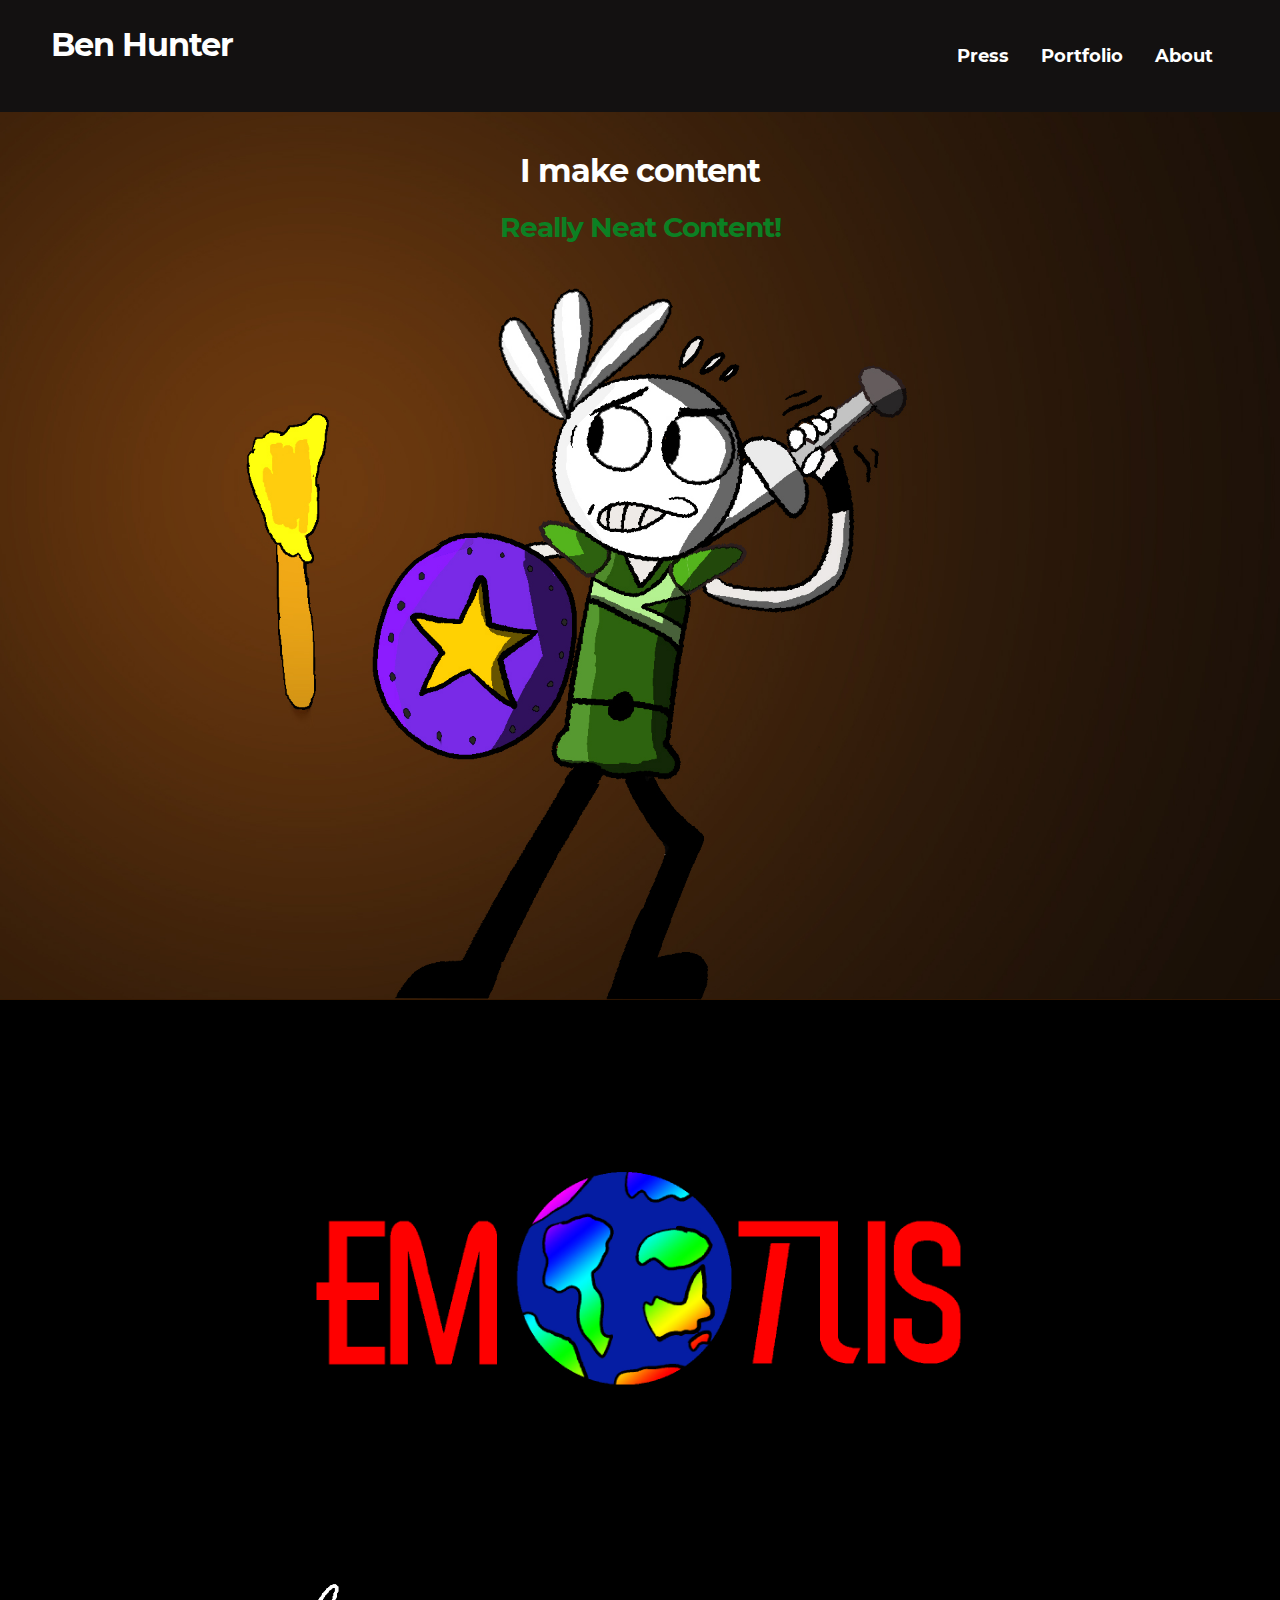
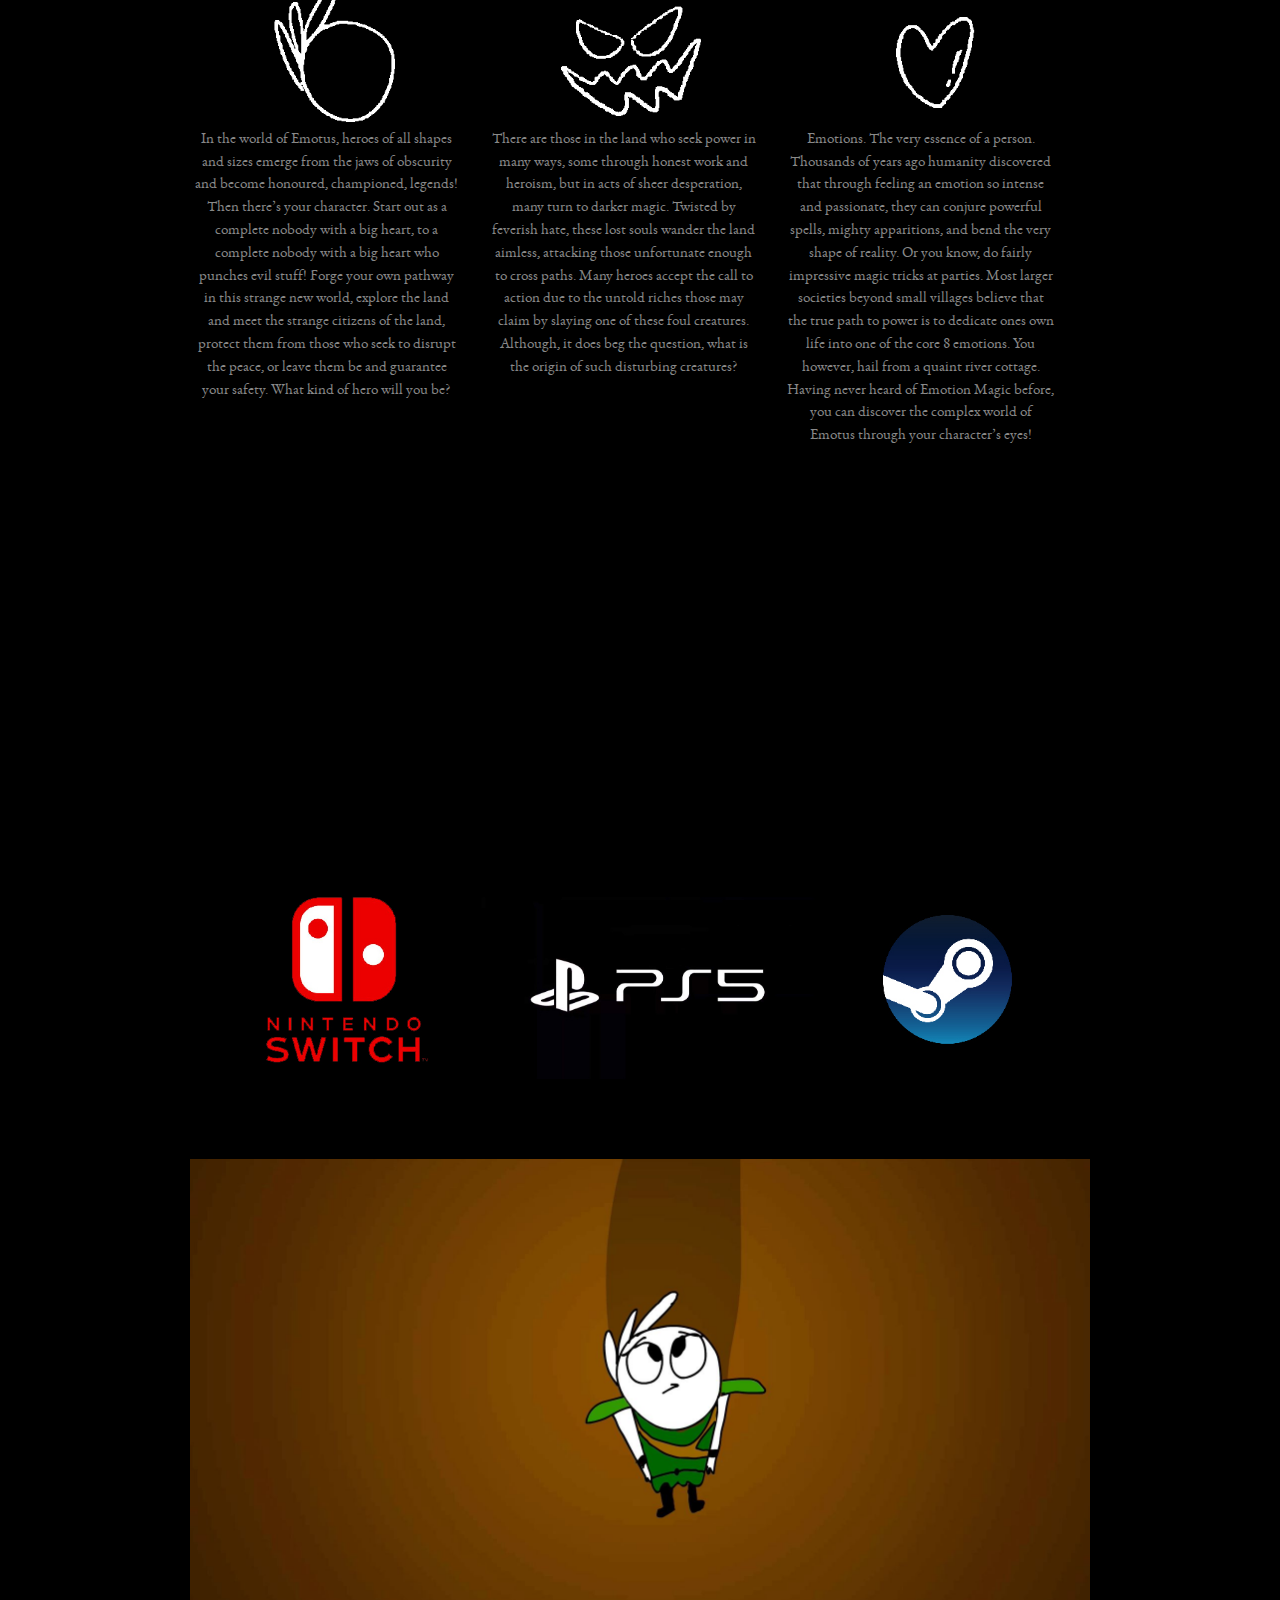
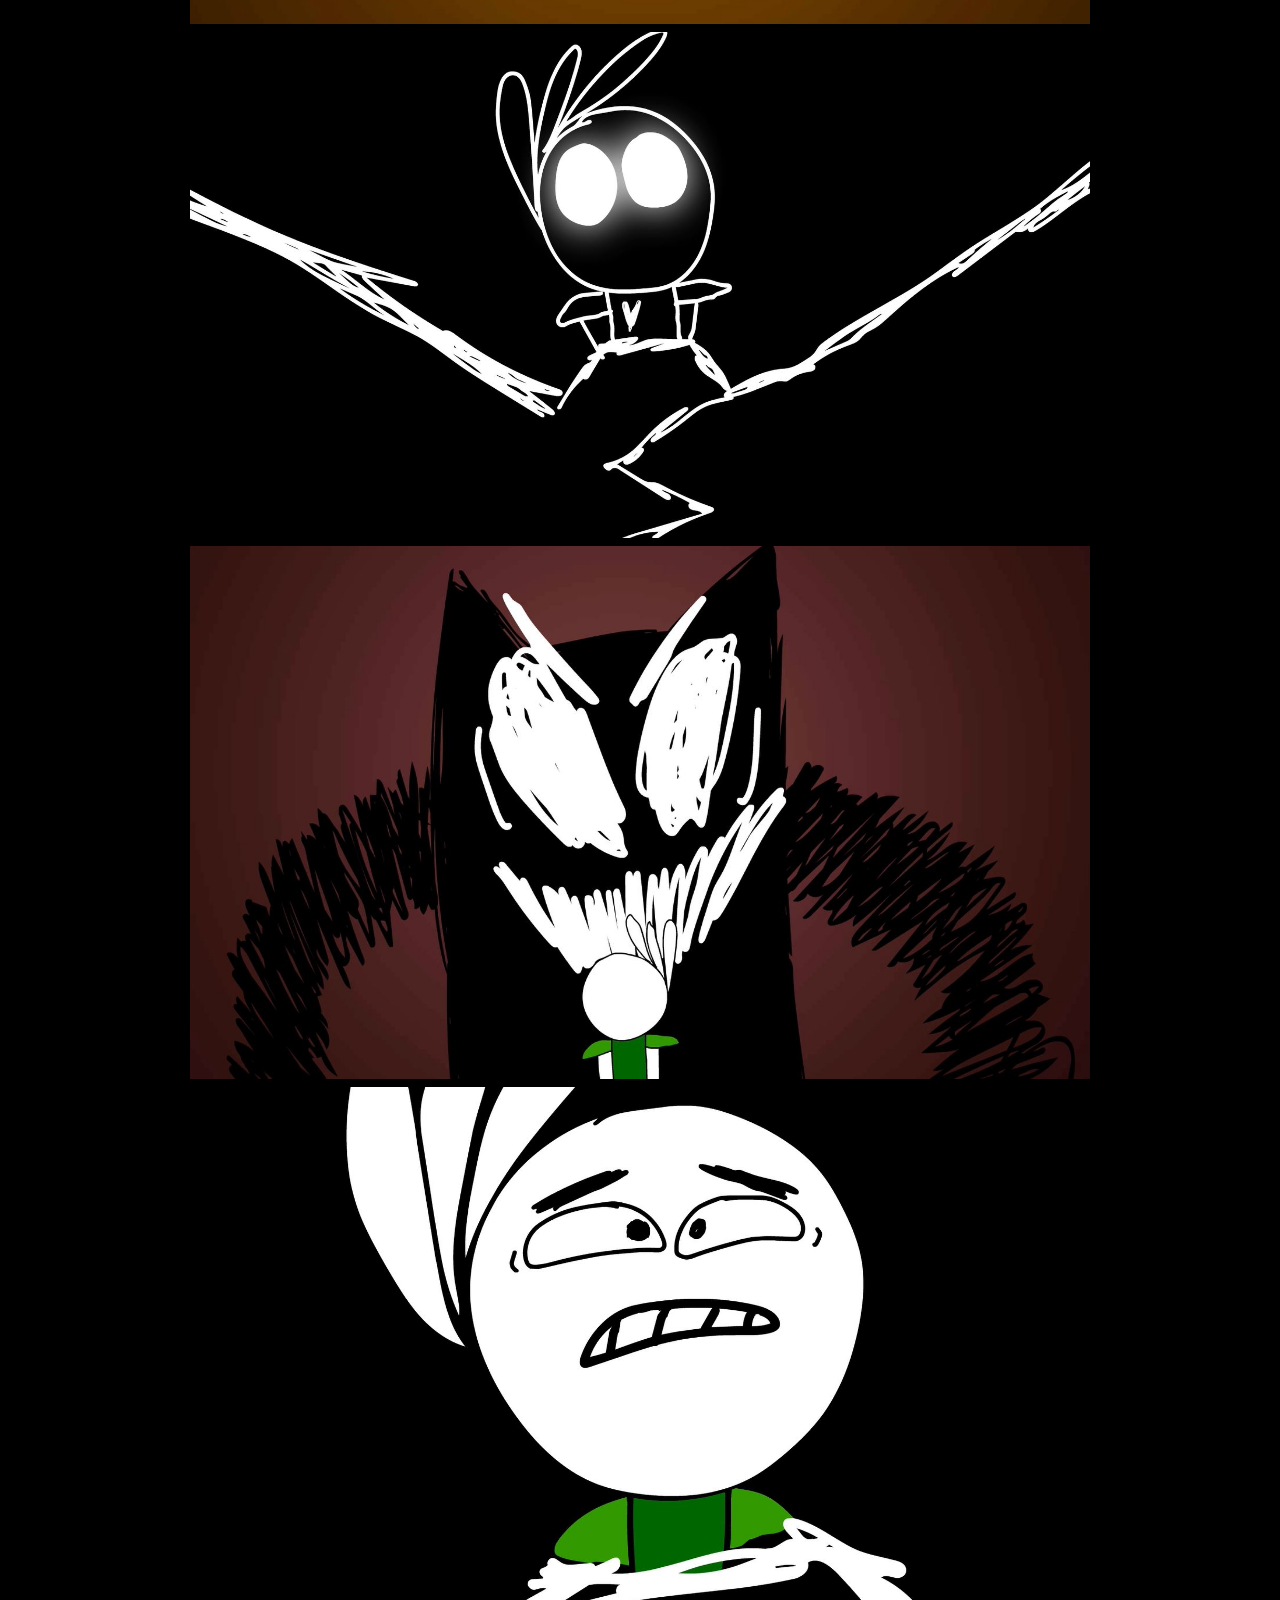
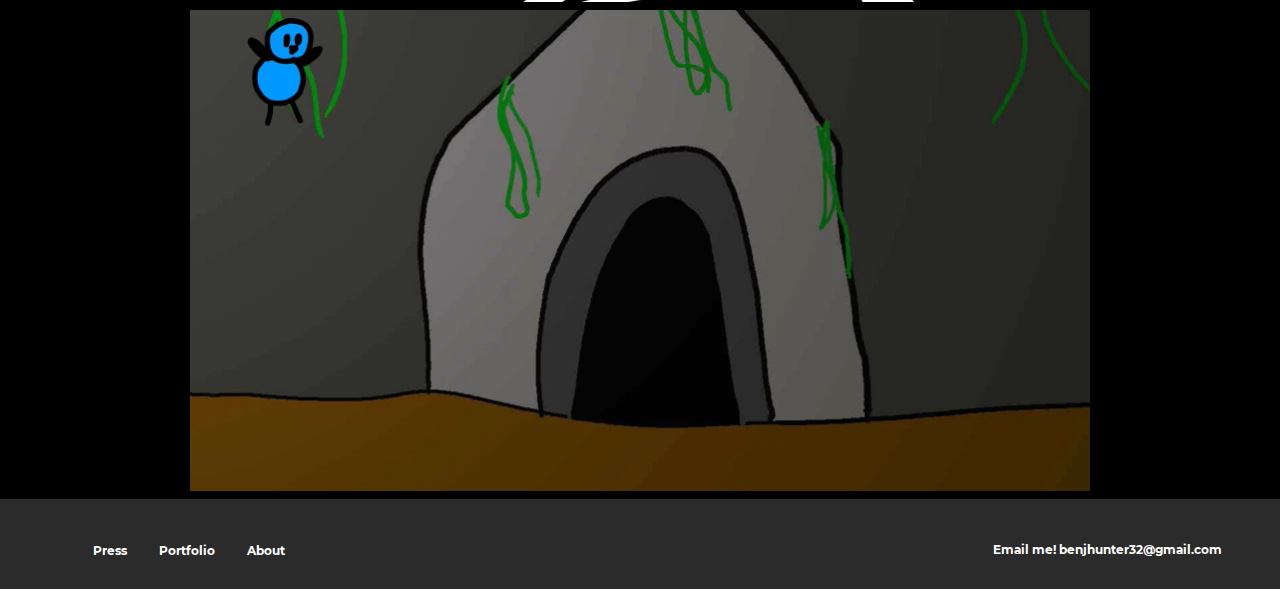
<file: index.html>
<!DOCTYPE html>
<html lang="en">
	<head>
		<!-- This is where the you add the name of your page - it appears in the browser tab -->
		<title>Ben Hunter</title>
	<!-- CSS -–––––––––––––––––––––––––––––––––––––––––––––––––– -->
		<!-- This is where you link your CSS -->
		<link rel="stylesheet" type="text/css" href="css/styles.css" />
	<!-- FONT –––––––––––––––––––––––––––––––––––––––––––––––––– -->

	</head>

	<body>

		<div class="contentWrapper"> 
			<div class="contentInside"> 

				<header class="header">
					<div class="logo"> 
						<h1>Ben Hunter</h1>
					</div>
					<div class="mainNav"> 
						<ul class="navList">
							<li><a href="index.html">Press</a></li>
							<li><a href="Portfolio.html">Portfolio</a></li>  
							<li><a href="Press.html">About</a></li>  
						</ul>
					</div> 
				</header>

			  <div class="content">
				  <div class="contentInternal">
				<div class="contentTextWrap"> 
							<div class="contentText"> 
								
								<h1>I make content</h1>
							
								<h2>Really Neat Content!</h2>
					</div>
					</div>
				  <div class="imagebreak">
				  </div>
				<div class="gamelogo">
					<img src="images/Emotus true no logo.jpg" alt="Logo">
					</div>
					  
				  </div>
				   <div class="desc_text_left">
					   <img src="images/Chico_Icon.jpg" alt="the hero" class="center">
						  <p id="text_left">In the world of Emotus, heroes of all shapes and sizes emerge from the jaws of obscurity and become honoured, championed, legends! Then there’s your character. Start out as a complete nobody with a big heart, to a complete nobody with a big heart who punches evil stuff! Forge your own pathway in this strange new world, explore the land and meet the strange citizens of the land, protect them from those who seek to disrupt the peace, or leave them be and guarantee your safety. What kind of hero will you be?</p>
						  </div>
						  <div class="desc_text_center">
							  <img src="images/Monster_Icon.jpg" alt="grrmonster" class="center">
						   <p id="text_middle">There are those in the land who seek power in many ways, some through honest work and heroism, but in acts of sheer desperation, many turn to darker magic. Twisted by feverish hate, these lost souls wander the land aimless, attacking those unfortunate enough to cross paths. Many heroes accept the call to action due to the untold riches those may claim by slaying one of these foul creatures. Although, it does beg the question, what is the origin of such disturbing creatures? </p> 
						  </div>
						  <div class="desc_text_right">
							  <img src="images/Heart_Icon.jpg" alt="heart" class="center">
						   <p id="text_right">Emotions. The very essence of a person. Thousands of years ago humanity discovered that through feeling an emotion so intense and passionate, they can conjure powerful spells, mighty apparitions, and bend the very shape of reality. Or you know, do fairly impressive magic tricks at parties. Most larger societies beyond small villages believe that the true path to power is to dedicate ones own life into one of the core 8 emotions. You however, hail from a quaint river cottage. Having never heard of Emotion Magic before, you can discover the complex world of Emotus through your character’s eyes!</p>
						  </div>
				  <div class="videoembed">
				  <center><iframe width="700" height="350" src="https://www.youtube.com/embed/PVdwL9A9iq0" frameborder="0" allow="accelerometer; autoplay; encrypted-media; gyroscope; picture-in-picture" allowfullscreen></iframe></center>
				
				  </div>
				  <div class="Consoles">
				  <img src="images/Emotus_platforms.jpg" alt="platforms">
					  
					  <div class="screenshots">
					  <img src="images/Anim_1.jpg" alt="Look up bro">
					<img src="images/Anim_2.jpg" alt="Avatar State ripoff amirite?">
						  <img src="images/Anim_3.jpg" alt="big spooker">
						  <img src="images/Anim_4.jpg" alt="POV: You're the last pringle in the can">
						   <img src="images/Anim_5.jpg" alt="bluebird">
					  </div>
				  </div>
					   
					  
						   
				</div>
					

			</div> 
		</div> 

		<footer class="footer">
			<div class="footerNav">
				<ul class="navList">
					<li><a href="Home.html">Press</a></li>
					<li><a href="Portfolio.html">Portfolio</a></li>  
					<li><a href="Press.html">About</a></li>
				</ul>
			</div>
			<div class="copyright">
				<p>Email me! benjhunter32@gmail.com</p>
			</div>
		</footer> <!-- end footer div -->

	</body>
</html>
</file>
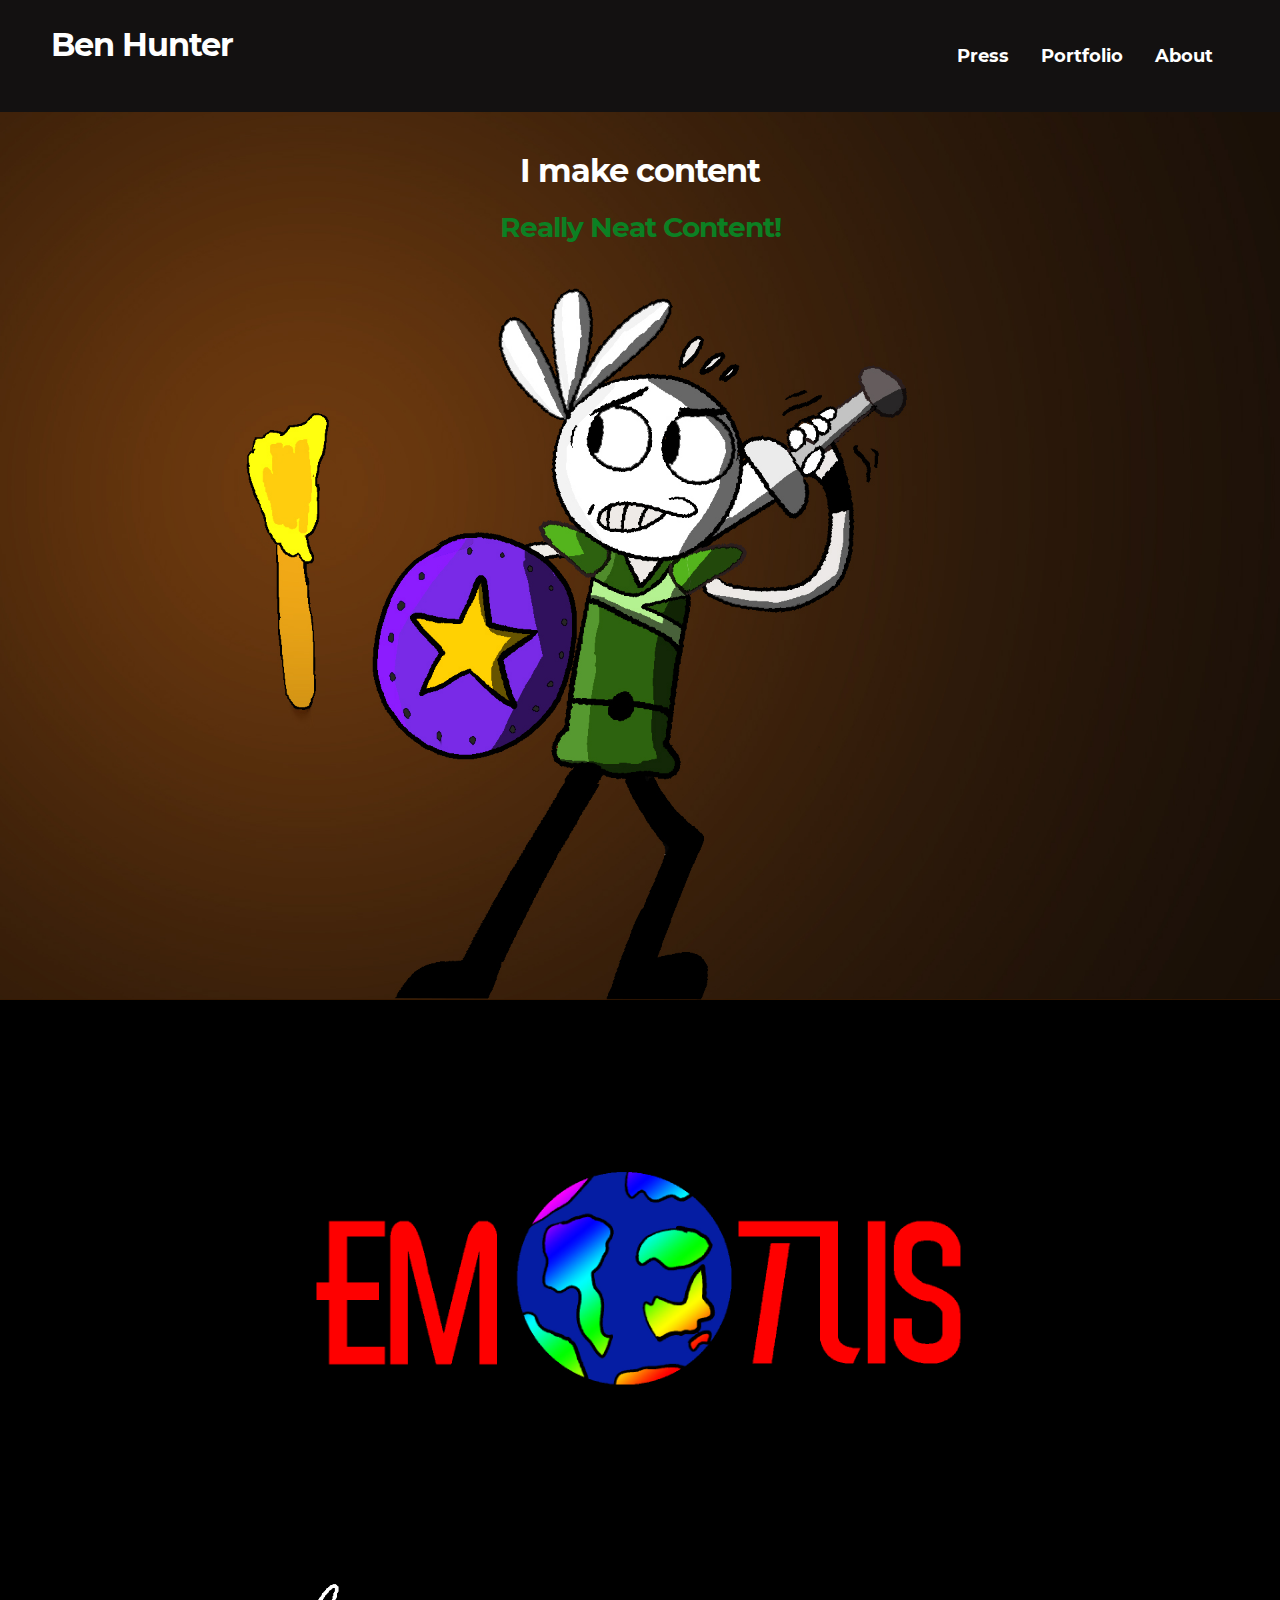
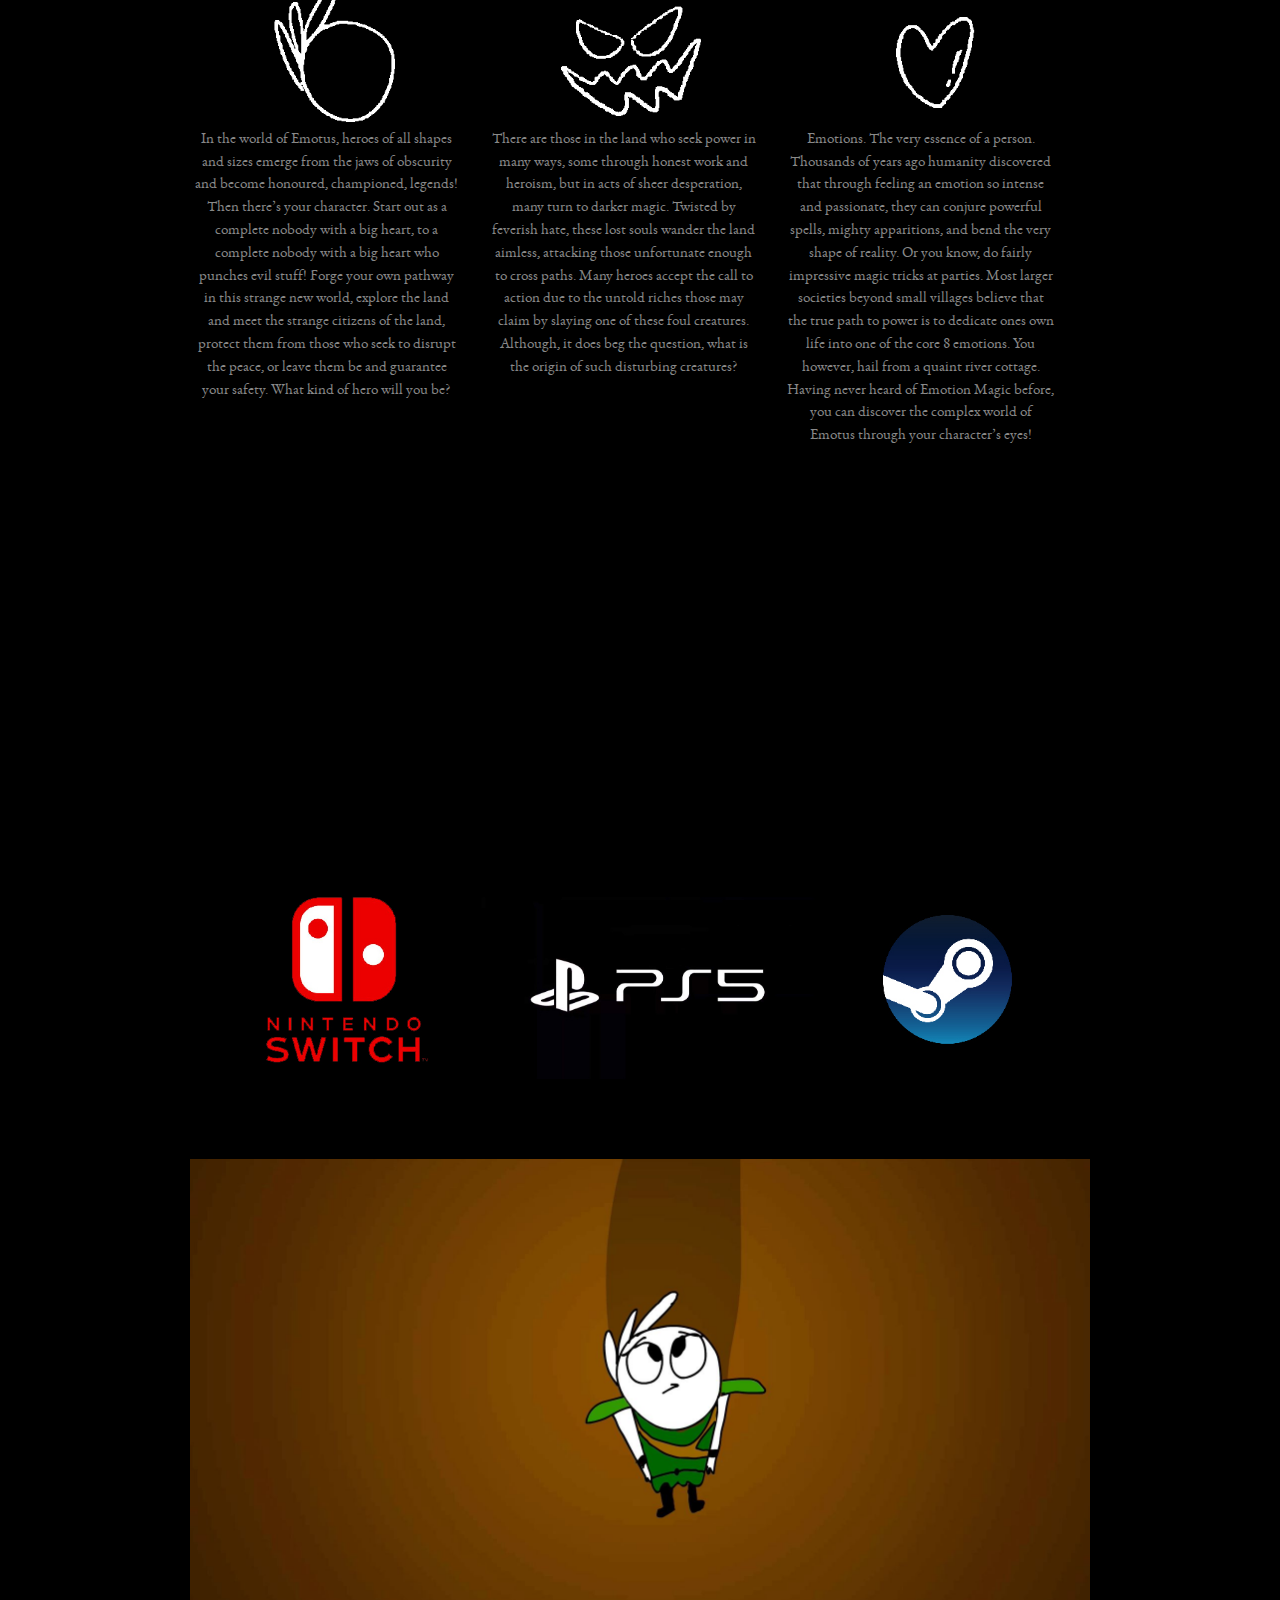
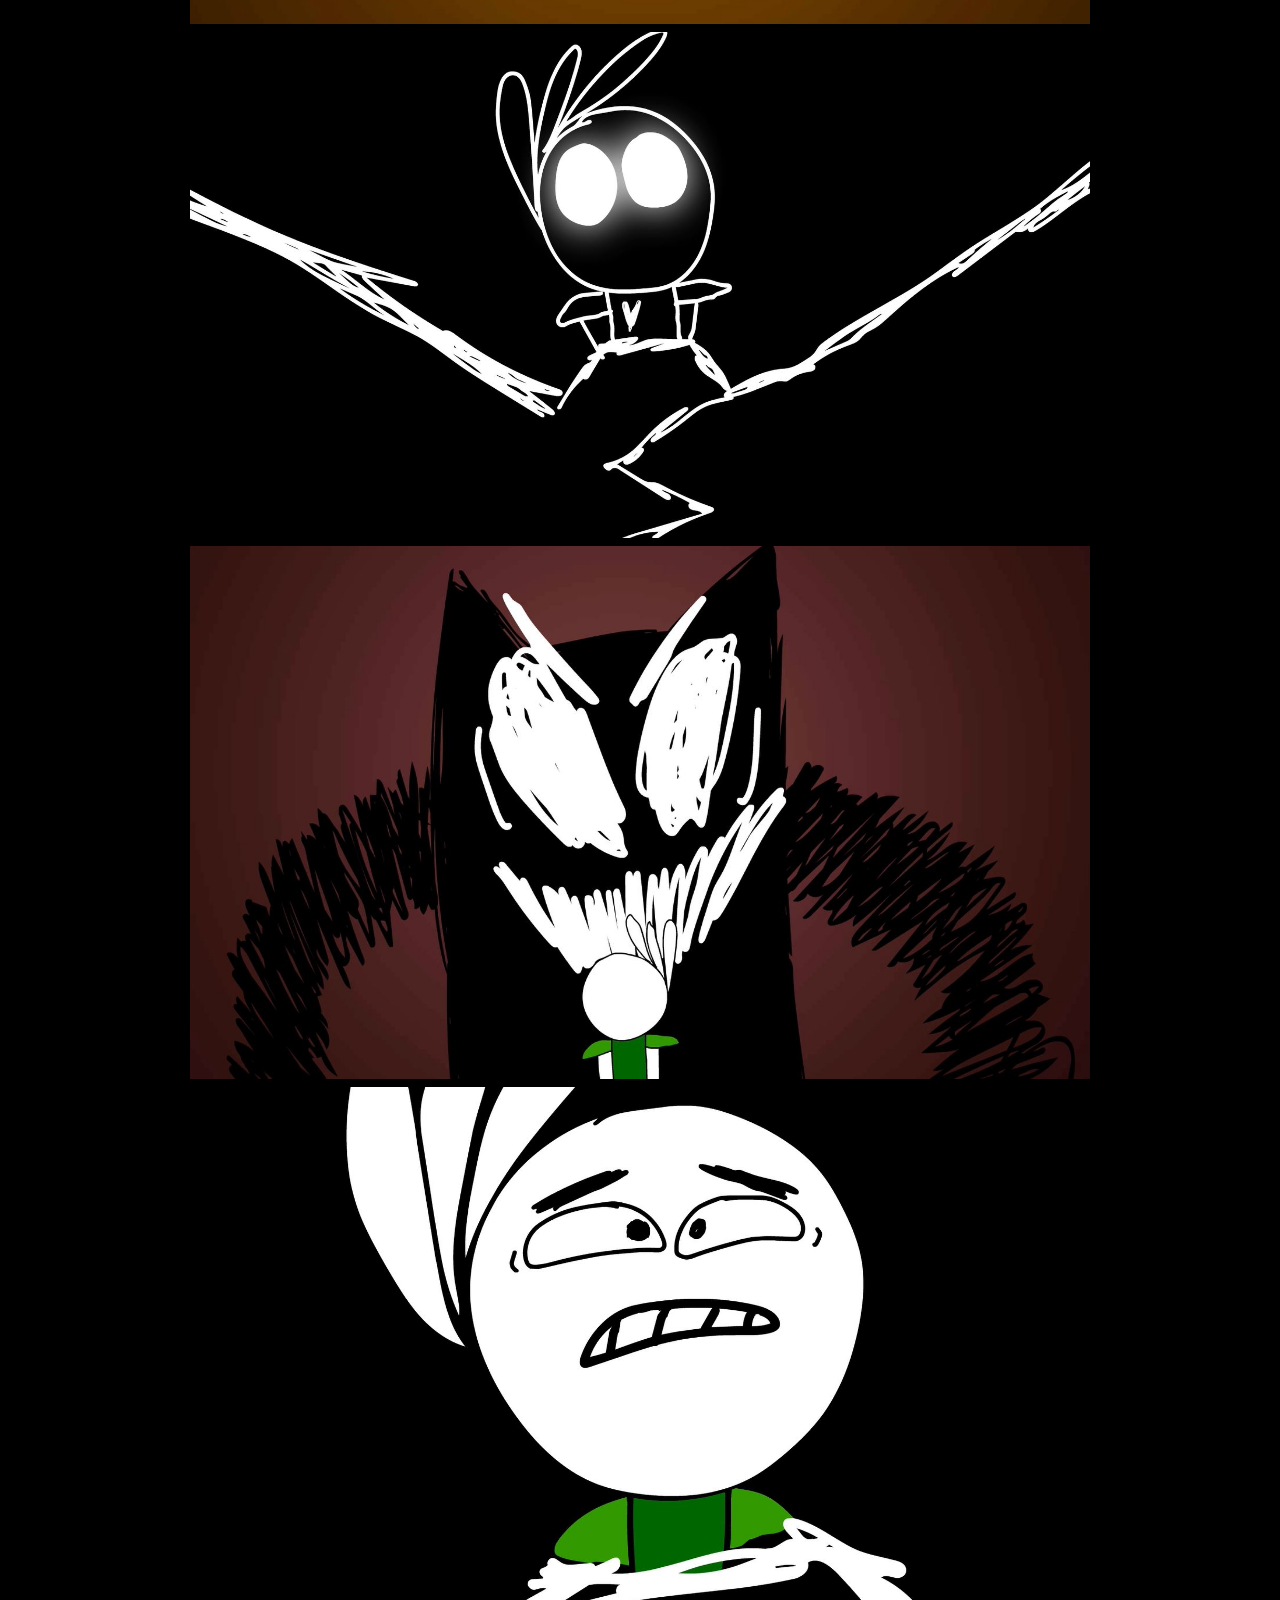
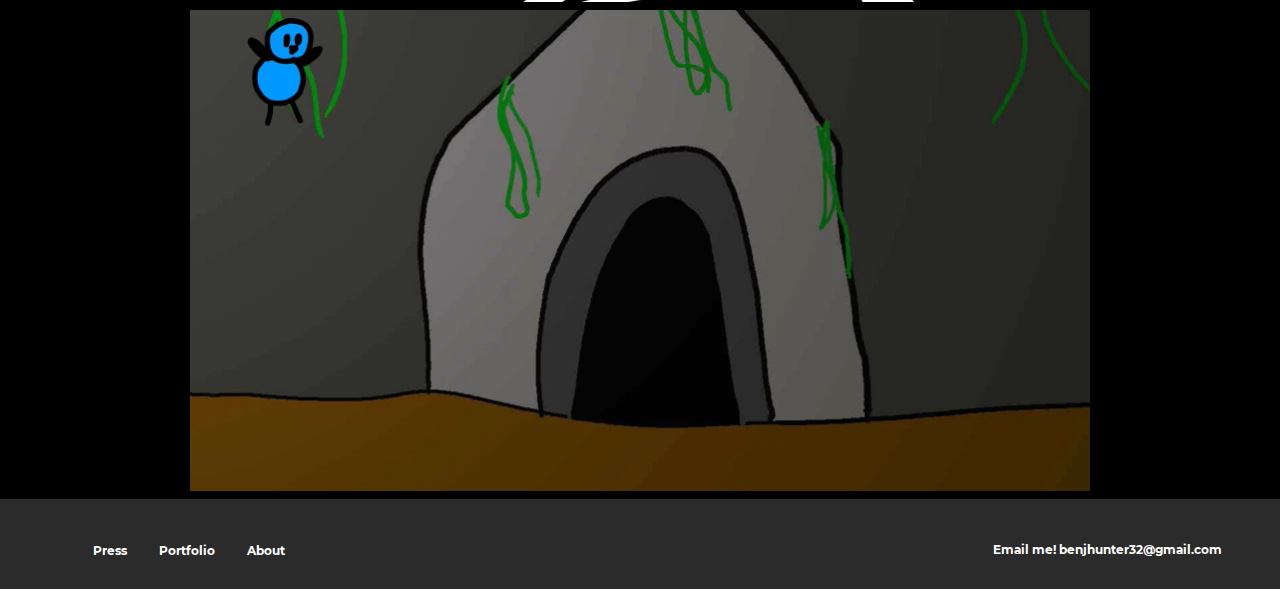
<file: Home.html>
<!DOCTYPE html>
<html lang="en">
	<head>
		<!-- This is where the you add the name of your page - it appears in the browser tab -->
		<title>Ben Hunter</title>
	<!-- CSS -–––––––––––––––––––––––––––––––––––––––––––––––––– -->
		<!-- This is where you link your CSS -->
		<link rel="stylesheet" type="text/css" href="css/styles.css" />
	<!-- FONT –––––––––––––––––––––––––––––––––––––––––––––––––– -->

	</head>

	<body>

		<div class="contentWrapper"> 
			<div class="contentInside"> 

				<header class="header">
					<div class="logo"> 
						<h1>Ben Hunter</h1>
					</div>
					<div class="mainNav"> 
						<ul class="navList">
							<li><a href="Home.html">Press</a></li>
							<li><a href="Portfolio.html">Portfolio</a></li>  
							<li><a href="Press.html">About</a></li>  
						</ul>
					</div> 
				</header>

			  <div class="content">
				  <div class="contentInternal">
				<div class="contentTextWrap"> 
							<div class="contentText"> 
								
								<h1>I make content</h1>
							
								<h2>Really Neat Content!</h2>
					</div>
					</div>
				  <div class="imagebreak">
				  </div>
				<div class="gamelogo">
					<img src="images/Emotus true no logo.jpg" alt="Logo">
					</div>
					  
				  </div>
				   <div class="desc_text_left">
					   <img src="images/Chico_Icon.jpg" alt="the hero" class="center">
						  <p id="text_left">In the world of Emotus, heroes of all shapes and sizes emerge from the jaws of obscurity and become honoured, championed, legends! Then there’s your character. Start out as a complete nobody with a big heart, to a complete nobody with a big heart who punches evil stuff! Forge your own pathway in this strange new world, explore the land and meet the strange citizens of the land, protect them from those who seek to disrupt the peace, or leave them be and guarantee your safety. What kind of hero will you be?</p>
						  </div>
						  <div class="desc_text_center">
							  <img src="images/Monster_Icon.jpg" alt="grrmonster" class="center">
						   <p id="text_middle">There are those in the land who seek power in many ways, some through honest work and heroism, but in acts of sheer desperation, many turn to darker magic. Twisted by feverish hate, these lost souls wander the land aimless, attacking those unfortunate enough to cross paths. Many heroes accept the call to action due to the untold riches those may claim by slaying one of these foul creatures. Although, it does beg the question, what is the origin of such disturbing creatures? </p> 
						  </div>
						  <div class="desc_text_right">
							  <img src="images/Heart_Icon.jpg" alt="heart" class="center">
						   <p id="text_right">Emotions. The very essence of a person. Thousands of years ago humanity discovered that through feeling an emotion so intense and passionate, they can conjure powerful spells, mighty apparitions, and bend the very shape of reality. Or you know, do fairly impressive magic tricks at parties. Most larger societies beyond small villages believe that the true path to power is to dedicate ones own life into one of the core 8 emotions. You however, hail from a quaint river cottage. Having never heard of Emotion Magic before, you can discover the complex world of Emotus through your character’s eyes!</p>
						  </div>
				  <div class="videoembed">
				  <center><iframe width="700" height="350" src="https://www.youtube.com/embed/PVdwL9A9iq0" frameborder="0" allow="accelerometer; autoplay; encrypted-media; gyroscope; picture-in-picture" allowfullscreen></iframe></center>
				
				  </div>
				  <div class="Consoles">
				  <img src="images/Emotus_platforms.jpg" alt="platforms">
					  
					  <div class="screenshots">
					  <img src="images/Anim_1.jpg" alt="Look up bro">
					<img src="images/Anim_2.jpg" alt="Avatar State ripoff amirite?">
						  <img src="images/Anim_3.jpg" alt="big spooker">
						  <img src="images/Anim_4.jpg" alt="POV: You're the last pringle in the can">
						   <img src="images/Anim_5.jpg" alt="bluebird">
					  </div>
				  </div>
					   
					  
						   
				</div>
					

			</div> 
		</div> 

		<footer class="footer">
			<div class="footerNav">
				<ul class="navList">
					<li><a href="Home.html">Press</a></li>
					<li><a href="Portfolio.html">Portfolio</a></li>  
					<li><a href="Press.html">About</a></li>
				</ul>
			</div>
			<div class="copyright">
				<p>Email me! benjhunter32@gmail.com</p>
			</div>
		</footer> <!-- end footer div -->

	</body>
</html>
</file>
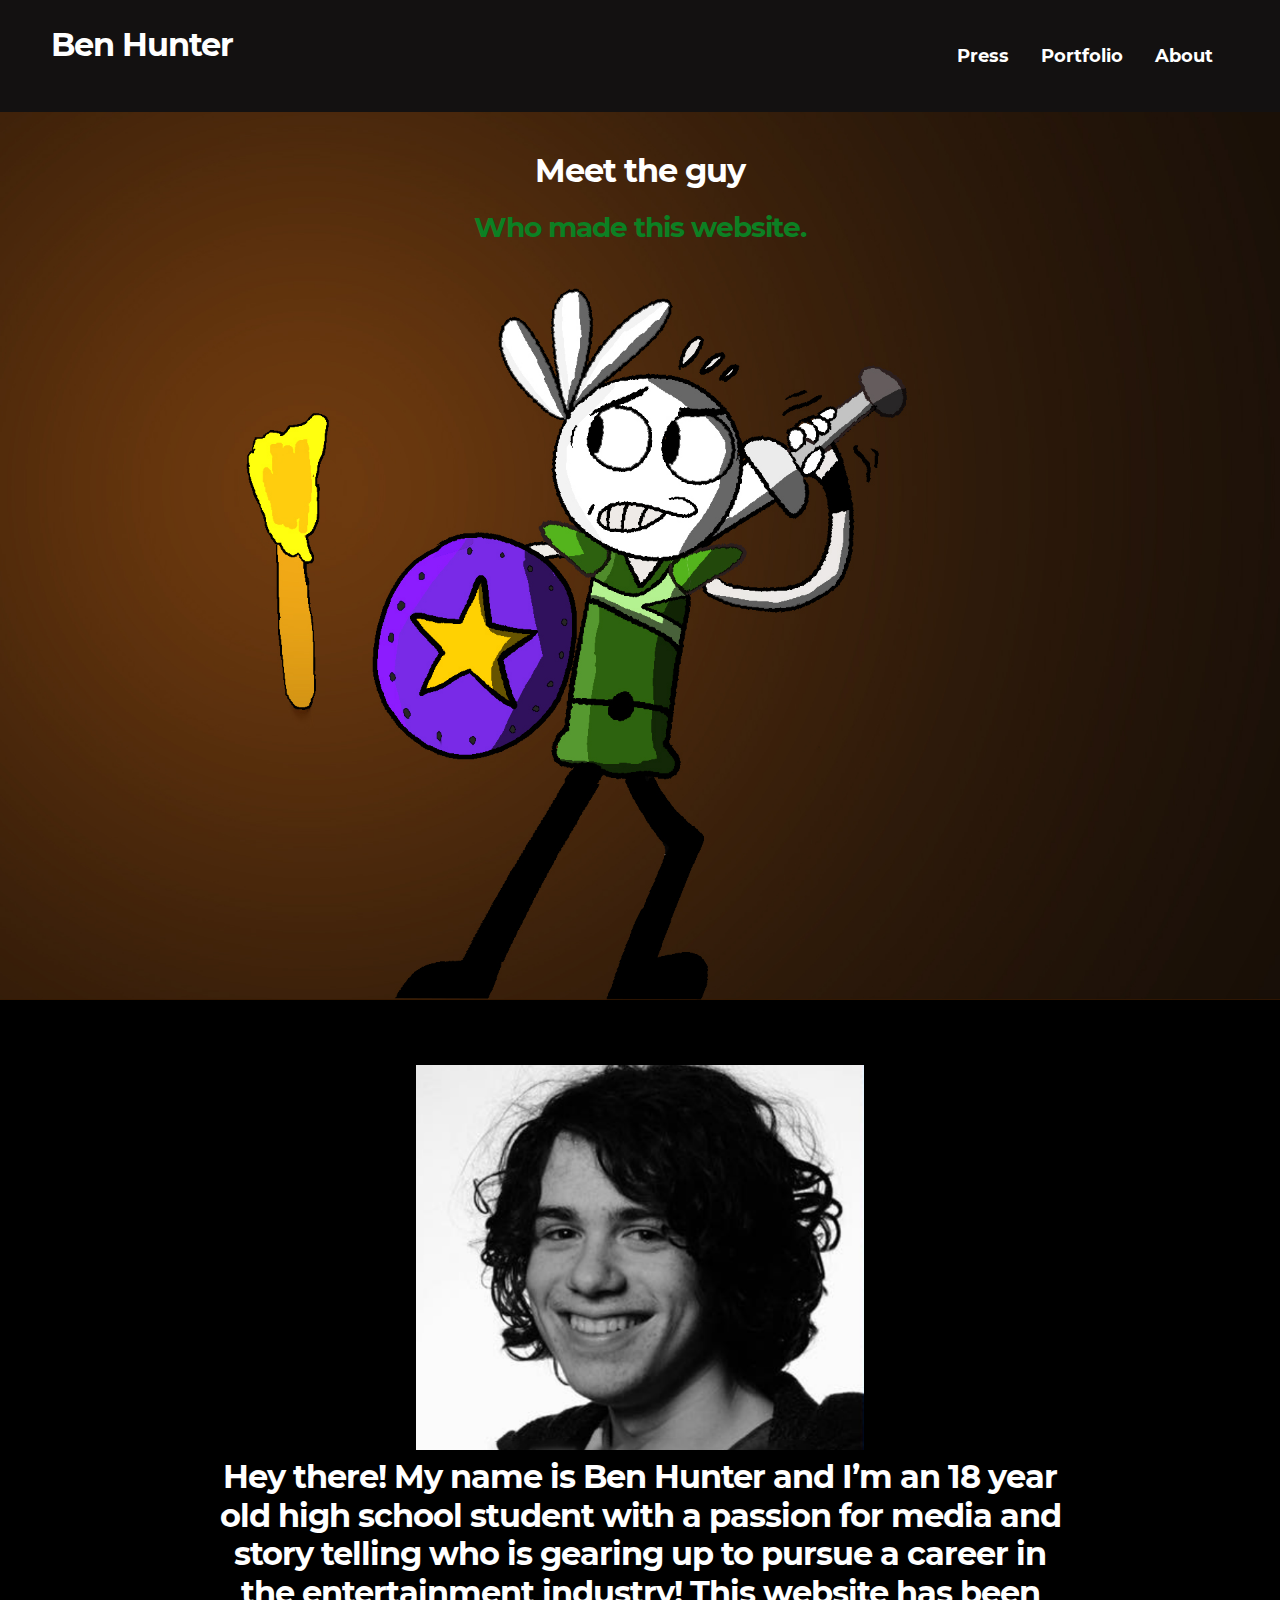
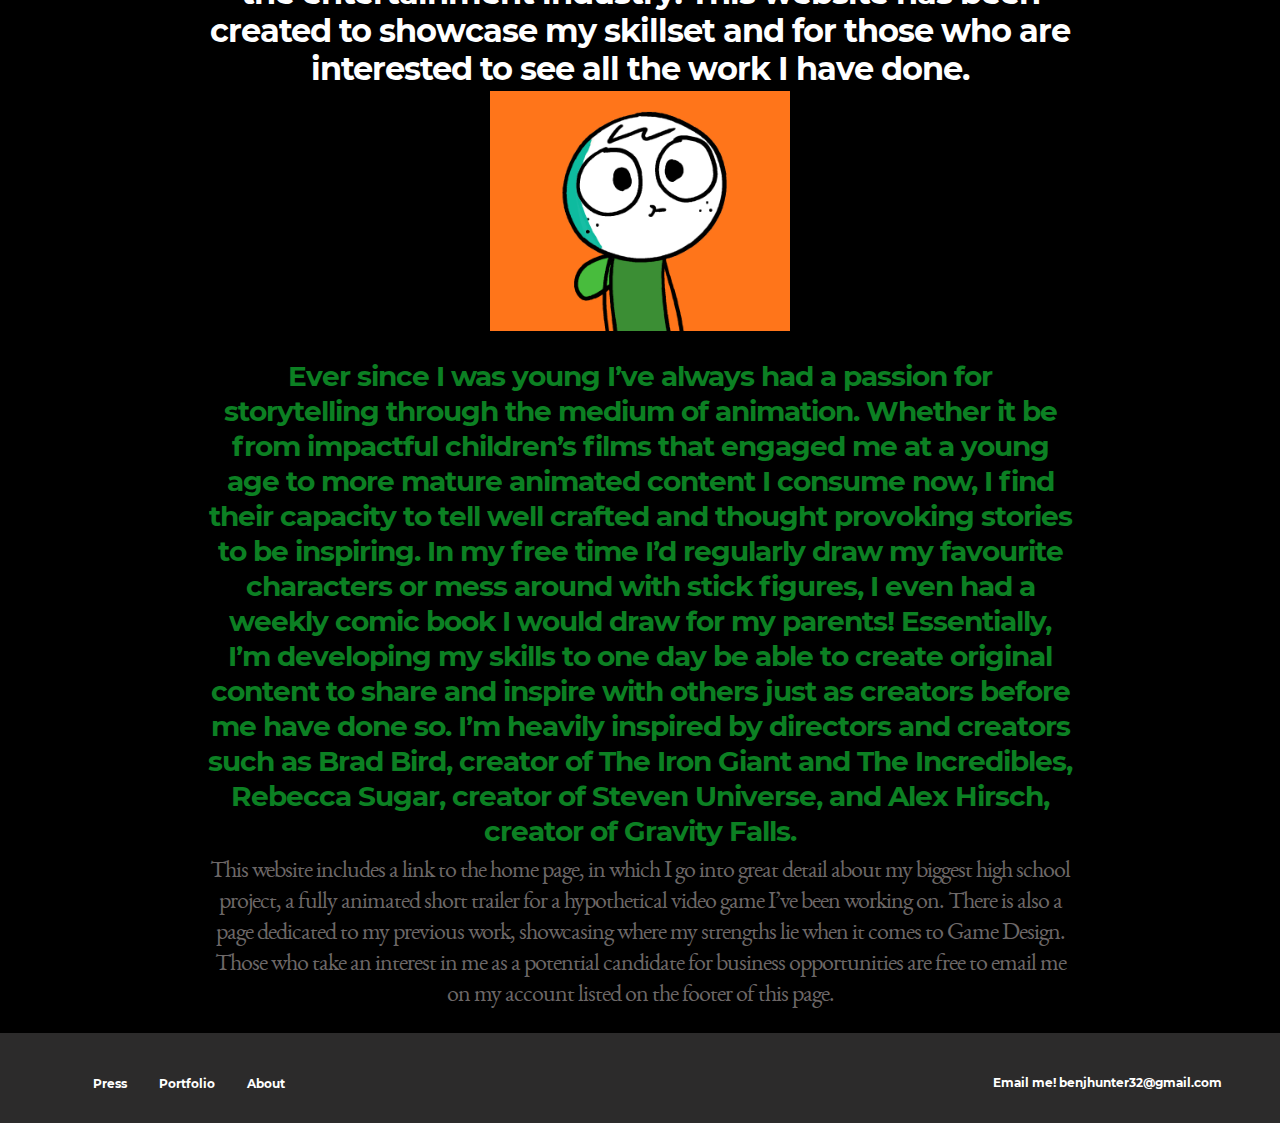
<file: Press.html>
<!DOCTYPE html>
<html lang="en">
	<head>
		<!-- This is where the you add the name of your page - it appears in the browser tab -->
		<title>About page</title>
	<!-- CSS -–––––––––––––––––––––––––––––––––––––––––––––––––– -->
		<!-- This is where you link your CSS -->
		<link rel="stylesheet" type="text/css" href="css/styles.css" />
	<!-- FONT –––––––––––––––––––––––––––––––––––––––––––––––––– -->

	</head>

	<body>

		<div class="contentWrapper"> <!-- start contentWrapper div -->
			<div class="contentInside"> <!-- start contentInside div -->

				<header class="header">
					<div class="logo"> <!-- start logo div -->
						<h1>Ben Hunter</h1>
					</div> <!-- end logo div -->
					<div class="mainNav"> <!-- start mainNav div -->
						<ul class="navList">
							<li><a href="Home.html">Press</a></li>
							<li><a href="Portfolio.html">Portfolio</a></li>  
							<li><a href="Press.html">About</a></li>  
						</ul>
					</div> <!-- end mainNav div -->
				</header>

				<div class="content"> <!-- start content div -->
					<div class="contentInternal"> <!-- start contentInternal div -->
						<div class="contentTextWrap"> <!-- start contentTextWrap div -->
							<div class="contentText"> <!-- start contentText div -->
								<!-- Example of a Heading 1 style -->
								<h1>Meet the guy</h1>
								<!-- Example of a Heading 2 style -->
							  <h2>Who made this website.</h2>
								<!-- Example of some body cody -->
								
						  </div> <!-- end contentText div -->
						</div> <!-- end contentTextWrap div -->
					<div class="imagebreak"></div>
						<div class="Presskit">
							<center><img src="images/headshot.png" alt="What a handsome boi"></center>
						<center><h1>Hey there! My name is Ben Hunter and I’m an 18 year old high school student with a passion for media and story telling who is gearing up to pursue a career in the entertainment industry! This website has been created to showcase my skillset and for those who are interested to see all the work I have done.</h1></center>
							</div>
							<div class="Presskitwo">
							<center><img src="images/beb.jpg" alt="I like drawing big eyes :3"></center>
							<center><h2>Ever since I was young I’ve always had a passion for storytelling through the medium of animation. Whether it be from impactful children’s films that engaged me at a young age to more mature animated content I consume now, I find their capacity to tell well crafted and thought provoking stories to be inspiring. In my free time I’d regularly draw my favourite characters or mess around with stick figures, I even had a weekly comic book I would draw for my parents! Essentially, I’m developing my skills to one day be able to create original content to share and inspire with others just as creators before me have done so. I’m heavily inspired by directors and creators such as Brad Bird, creator of The Iron Giant and The Incredibles, Rebecca Sugar, creator of Steven Universe, and Alex Hirsch, creator of Gravity Falls. </h2></center>
								<center><h3>This website includes a link to the home page, in which I go into great detail about my biggest high school project, a fully animated short trailer for a hypothetical video game I’ve been working on. There is also a page dedicated to my previous work, showcasing where my strengths lie when it comes to Game Design. Those who take an interest in me as a potential candidate for business opportunities are free to email me on my account listed on the footer of this page.</h3></center>
						</div>

						</div>
					</div> <!-- end contentInternal div -->
				</div>
				
			</div> <!-- end contentInside div -->
		

		<footer class="footer"> <!-- start footer div -->
			<div class="footerNav">
				<ul class="navList">
					<li><a href="Home.html">Press</a></li>
					<li><a href="Portfolio.html">Portfolio</a></li>  
					<li><a href="Press.html">About</a></li>
				</ul>
			</div>
			<div class="copyright">
				<p>Email me! benjhunter32@gmail.com</p>
			</div>
		</footer> <!-- end footer div -->

	</body>
</html>
</file>
<file: css/styles.css>
@charset "utf-8";
/* CSS Document */

/* Menu:
- Font declarations
- Base styles
- Typography base styles
- Main structure
- Header elements
- Content elements
- Footer elements
- Small screen sizes
*/

/* Font declarations
–––––––––––––––––––––––––––––––––––––––––––––––––– */

/* This is where you declare all of the fonts you want to use in your website */

@font-face {
	font-family: 'MontserratBold';
	src: url('../fonts/MontserratBold.eot');
	src: url('../fonts/MontserratBold.eot') format('embedded-opentype'),
       url('../fonts/MontserratBold.woff2') format('woff2'),
       url('../fonts/MontserratBold.woff') format('woff'),
       url('../fonts/MontserratBold.ttf') format('truetype'),
       url('../fonts/MontserratBold.svg#MontserratBold') format('svg');
	font-weight: normal;
	font-style: normal;
}

@font-face {
	font-family: 'EBGaramond-Regular';
	src: url('../fonts/EBGaramond-Regular.eot');
	src: url('../fonts/EBGaramond-Regular.eot') format('embedded-opentype'),
       url('../fonts/EBGaramond-Regular.woff2') format('woff2'),
       url('../fonts/EBGaramond-Regular.woff') format('woff'),
       url('../fonts/EBGaramond-Regular.ttf') format('truetype'),
       url('../fonts/EBGaramond-Regular.svg#EBGaramond-Regular') format('svg');
	font-weight: normal;
	font-style: normal;
}

/* Base Styles
–––––––––––––––––––––––––––––––––––––––––––––––––– */
/* NOTE
html is set to 62.5% so that all the REM measurements throughout this template
are based on 10px sizing. So basically 1.5rem = 15px :) */
html {
	font-size: 62.5%;
	height: 100%;
	margin: 0;
}

body {
	font-size: 1.5em; /* currently ems cause chrome bug misinterpreting rems on body element */
	line-height: 1.6;
	font-weight: 400;
	font-family: "EBGaramond-Regular", "HelveticaNeue", "Helvetica Neue", Helvetica, Arial, sans-serif;
	color: #222;
	height: 100%;
	margin: 0;
}

 .Models{
	 display: block;
  margin-left: auto;
  margin-right: auto;
  width: 50%;
}
.Environment {
  display: block;
  margin-left: auto;
  margin-right: auto;
  width: 50%;
}
.enviro_images {
	 display: block;
  margin-left: auto;
  margin-right: auto;
  width: 50%;
}

.contentWrapper {
	min-height: 100%;
	float: left;
	width: 100%;
}

.contentInside {
	padding-bottom: 90px;
	float: left;
	width: 100%;
}

.footer {
  height: 90px;
  margin-top: -90px;
}
.drawn_media {
	margin-right: auto
}
img {
	max-width: 100%;
	margin: 0;
	padding: 0;
}

.Presskitwo img {
	height: auto;
	width: 300px;
}



/* Typography base styles
–––––––––––––––––––––––––––––––––––––––––––––––––– */

/* Ensures that fonts display correctly on all screen sizes + other font styles */

h1, h2, h3, h4, h5, h6 {
  margin-top: 0;
  margin-bottom: 2px;
  font-weight: 300;
  color: #0f4160;
}

h1 { font-size: 3.2rem; line-height: 1.2;  letter-spacing: -.1rem;}
h2 { font-size: 2.8rem; line-height: 1.25; letter-spacing: -.1rem; }
h3 { font-size: 2.4rem; line-height: 1.3;  letter-spacing: -.1rem; }
h4 { font-size: 2rem; line-height: 1.35; letter-spacing: -.08rem; }
h5 { font-size: 1.6rem; line-height: 1.5;  letter-spacing: -.05rem; }
h6 { font-size: 1.4rem; line-height: 1.6;  letter-spacing: 0; }

p {
	margin-top: 0;
	color: #0f4160;
	line-height: 1.52em;
}

h1, h2 {
	font-family: "MontserratBold", "HelveticaNeue", "Helvetica Neue", Helvetica, Arial, sans-serif;
}

p {
	font-family: "EBGaramond-Regular", "HelveticaNeue", "Helvetica Neue", Helvetica, Arial, sans-serif;
}

h1 {
	font-weight: bold;
	color: #fff
}

h2 {
	color: #0C8023;
	margin: 20px 0 6px 0;
}

h3 {
	color: #6D6868 
}

/* Main Structure
–––––––––––––––––––––––––––––––––––––––––––––––––– */

/* This site uses body, header, content and footer as top level blocks */

body {
  background: #000;
  background-image: url("../images/Chico_Final_Background_no_title.jpg"); 
  background-image: url("../images/Chico_Final_Background_no_title.jpg"), linear-gradient(#000, #000); 
  background-size: cover;
background-repeat: no-repeat;
}

.header {
  background-color: #131111;
  width: 100%;
  float: left;
  margin: 0;
  padding: 0;
}

.content {
  width: 100%;
  max-width: 900px;
  margin: 0 auto 0 auto;
  padding: 0;
}

.contentInternal {
	width: 96%;
	float: left;
	padding: 0 2%;
	margin-top: 20px;
	margin-bottom: 20px;
}

.footer {
	width: 100%;
	float: left;
	background-color: #2C2B2B;
}

/* Header Elements
–––––––––––––––––––––––––––––––––––––––––––––––––– */

/* CSS for header, logo and navigation is here */

.logo {
	float: left;
	width: 42%;
	padding: 2% 4%;
}

.logo > p {
	font-family: "MontserratBold", "HelveticaNeue", "Helvetica Neue", Helvetica, Arial, sans-serif;
	font-size: 30px;
	color: #FFF;
	margin-bottom: 0;
	padding-top: 4px;
}

.logo > p > a {
	color: #FFF;
	text-decoration: none;
}

.logo > p > a:hover {
	color: #0f4160;
	text-decoration: underline;
}

.mainNav {
	float: right;
	width: 42%;
	padding: 2% 4%;
}

.mainNav > ul {
  float: right;
  list-style-type: none;
  margin: 0;
  padding: 0;
  overflow: hidden;
}

.mainNav > ul > li {
  float: left;
  font-family: "MontserratBold", "HelveticaNeue", "Helvetica Neue", Helvetica, Arial, sans-serif;
  font-size: 18px;
  color: #FFF;
}

.mainNav > ul > li a {
  display: block;
  color: #FFF;
  text-align: center;
  padding: 16px;
  text-decoration: none;
}

.mainNav > ul > li a:hover {
  color: #0f4160;
  text-decoration: underline;
}

/* Content Elements
–––––––––––––––––––––––––––––––––––––––––––––––––– */

/* CSS for the body content is here */

.sectionWrap {
	width: 100%;
	float: left;
	margin: 20px 0;
}

.img1 {
	width: 60%;
	float: left;
	max-height: 240px;
	overflow-y: hidden;
}

.img2 {
	width: 38%;
	float: right;
	max-height: 240px;
	overflow-y: hidden;
}

.contentTextWrap {
	width: 100%;
	margin: 20px auto 20px;
}

.contentText {
	width: 80%;
	margin: 0 auto;
	text-align: center;
}


.contentTextWrap h1 {
	margin-bottom: 0px;
}

.underline {
	text-decoration: underline;
}
.imagebreak {
	padding-top: 800px;
}

.desc_text_left {
	float: left;
	width: 33%;
	margin: auto;
}
.desc_text_center {
	float: left;
	width: 33%; 
	margin: auto; 
}
.desc_text_right {
	float: left;
	width: 33%;
	margin: auto;
}

.center {
  display: block;
  margin-left: auto;
  margin-right: auto;
  width: 50%;
}

p {
	float: center;
	width: 90%;
	margin: 0 1%;
	color: #898989;
	text-align: center;
		
}
/* Footer Elements
–––––––––––––––––––––––––––––––––––––––––––––––––– */

/* CSS for the footer is here */

.footer > .copyright {
	float: left;
	width: 42%;
	padding: 2% 2% 0 6%;
}

.footer > .copyright > p {
	text-align: right;
	color: #fff;
	font-family: "MontserratBold", "HelveticaNeue", "Helvetica Neue", Helvetica, Arial, sans-serif;
	font-size: 12px;
	padding: 16px;
}

.footerNav {
	float: left;
	width: 42%;
	padding: 2% 2% 0 6%;
}

.footerNav > ul {
  float: left;
  list-style-type: none;
  margin: 0;
  padding: 0;
  overflow: hidden;
}

.footerNav > ul > li {
  float: left;
  font-family: "MontserratBold", "HelveticaNeue", "Helvetica Neue", Helvetica, Arial, sans-serif;
  font-size: 12px;
  color: #000;
}

.footerNav > ul > li a {
  display: block;
  color: #fff;
  text-align: center;
  padding: 16px;
  text-decoration: none;
}

.footerNav > ul > li a:hover {
  color: #bad7d8;
  text-decoration: underline;
}

/* Small screen sizes
–––––––––––––––––––––––––––––––––––––––––––––––––– */

/* CSS for small screens such as smartphones - width of 740px or less */

@media only screen and (max-width: 740px) {
  .logo {
	width: 92%;
  }
  .logo > p {
	text-align: center;
  }
	.mainNav {
		width: 92%;
	}
	.mainNav > ul {
		float: none;
		margin: 0 auto;
		width: fit-content;
	}
	.img1 {
		width: 100%;
	}
	.img2 {
		display: none;
	}
	.footerNav {
		width: 92%;
	}
	.footerNav > ul {
		float: none;
		margin: 0 auto;
		width: fit-content;
	}
	.footer > .copyright {
		width: 92%;
	}
	.footer > .copyright > p {
		text-align: center;
	}
}
</file>
